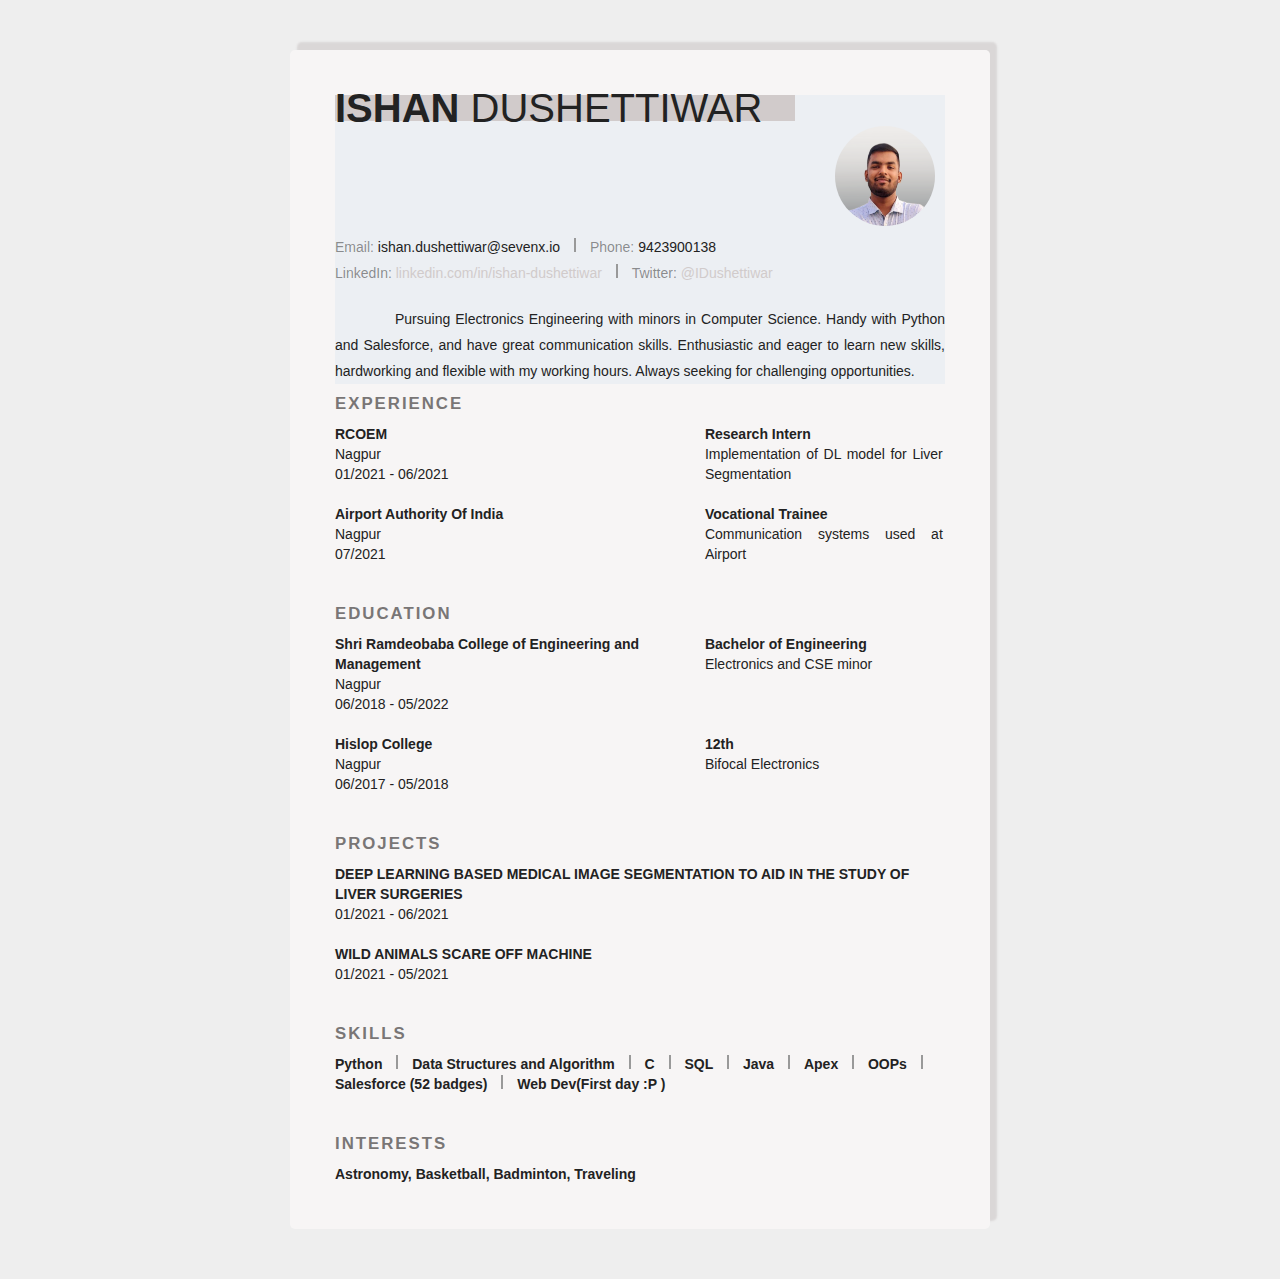
<file: index.html>
<!DOCTYPE html>
<html lang="en">

<head>
    <meta charset="UTF-8">
    <meta http-equiv="X-UA-Compatible" content="IE=edge">
    <meta name="viewport" content="width=device-width, initial-scale=1.0">
    <link rel="stylesheet" href="Resume.css">
    <title>Resume</title>
</head>

<body>
    <div class="container">
        <div class="header">
            <div class="full-name">
                <span class="first-name">Ishan</span>
                <span class="last-name">Dushettiwar</span>
            </div>
            <span><img class="profile-pic"
                    src="image.png"
                    alt="profile pic" width="100" height="100"></span>

            <div class="contact-info">
                <span class="email">Email: </span>
                <span class="email-val">ishan.dushettiwar@sevenx.io</span>
                <span class="separator"></span>
                <span class="phone">Phone: </span>
                <span class="phone-val">9423900138</span><br>
                <span class="linked-in">LinkedIn: </span>
                <span class="linked-in-val"><a href="https://www.linkedin.com/in/ishan-dushettiwar">linkedin.com/in/ishan-dushettiwar</a></span>
                <span class="separator"></span>
                <span class="twitter">Twitter:</span>
                <span class="twitter-val"><a href="https://twitter.com/IDushettiwar">@IDushettiwar</a></span>
            </div>
            <div class="about">
                <span class="separator2"></span>
                Pursuing Electronics Engineering with minors in
                Computer Science. Handy with Python and
                Salesforce, and have great communication skills. Enthusiastic and eager to learn new skills, hardworking
                and flexible with my working
                hours. Always seeking for challenging
                opportunities.

            </div>
        </div>
        <div class="details">
            <div class="section">
                <div class="section-title">Experience</div>
                <div class="section-list">
                    <div class="section-list-item">
                        <div class="left">
                            <div class="name">RCOEM</div>
                            <div class="adr-and-dur">Nagpur<br>
                                01/2021 - 06/2021</div>
                        </div>
                        <div class="right">
                            <div class="name">Research Intern</div>
                            <div class="work">Implementation of DL model for Liver Segmentation</div>
                        </div>
                    </div>
                    <div class="section-list-item">
                        <div class="left">
                            <div class="name">Airport Authority Of India</div>
                            <div class="adr-and-dur">Nagpur<br>
                                07/2021</div>
                        </div>
                        <div class="right">
                            <div class="name">Vocational Trainee</div>
                            <div class="work">Communication systems used at Airport</div>
                        </div>
                    </div>
                </div>
            </div>
            <div class="section">
                <div class="section-title">Education</div>
                <div class="section-list">
                    <div class="section-list-item">
                        <div class="left">
                            <div class="name">Shri Ramdeobaba College of Engineering
                                and Management</div>
                            <div class="adr-and-dur">Nagpur<br>
                                06/2018 - 05/2022</div>
                        </div>
                        <div class="right">
                            <div class="name">Bachelor of Engineering</div>
                            <div class="work">Electronics and CSE minor</div>
                        </div>
                    </div>
                    <div class="section-list-item">
                        <div class="left">
                            <div class="name">Hislop College</div>
                            <div class="adr-and-dur">Nagpur<br>
                                06/2017 - 05/2018</div>
                        </div>
                        <div class="right">
                            <div class="name">12th</div>
                            <div class="work">Bifocal Electronics</div>
                        </div>
                    </div>
                </div>
            </div>
            <div class="section">
                <div class="section-title">Projects</div>
                <div class="section-list">
                    <div class="section-list-item">
                        <div class="name">DEEP LEARNING BASED MEDICAL IMAGE
                            SEGMENTATION TO AID IN THE STUDY OF LIVER
                            SURGERIES</div>
                        <div class="adr-and-dur">01/2021 - 06/2021</div>
                    </div>
                    <div class="section-list-item">
                        <div class="name">WILD ANIMALS SCARE OFF MACHINE</div>
                        <div class="adr-and-dur">01/2021 - 05/2021</div>
                    </div>

                </div>
            </div>
            <div class="section">
                <div class="section-title">Skills</div>
                <div class="skills">
                    <div class="skills-item">
                            <span class="name">Python</span> 
                            <span class="separator"></span>
                            <span class="name">Data Structures and Algorithm</span>
                            <span class="separator"></span>
                            <span class="name">C</span>
                            <span class="separator"></span>
                            <span class="name">SQL</span>
                            <span class="separator"></span>
                            <span class="name">Java</span>
                            <span class="separator"></span>
                            <span class="name">Apex</span>
                            <span class="separator"></span>
                            <span class="name">OOPs</span>
                            <span class="separator"></span>
                            <span class="name">Salesforce (52 badges)</span>
                            <span class="separator"></span>
                            <span class="name">Web Dev(First day :P )</span>
                    </div>
                </div>
            </div>
            <div class="section">
                <div class="section-title">Interests</div>
                <div class="interests">
                    <div class="interests-item">
                            <span class="name">Astronomy, Basketball, Badminton,
                                Traveling</span> 
 
                    </div>
                </div>
            </div>
        </div>
    </div>
</body>
<!--comment-->

</html>
</file>
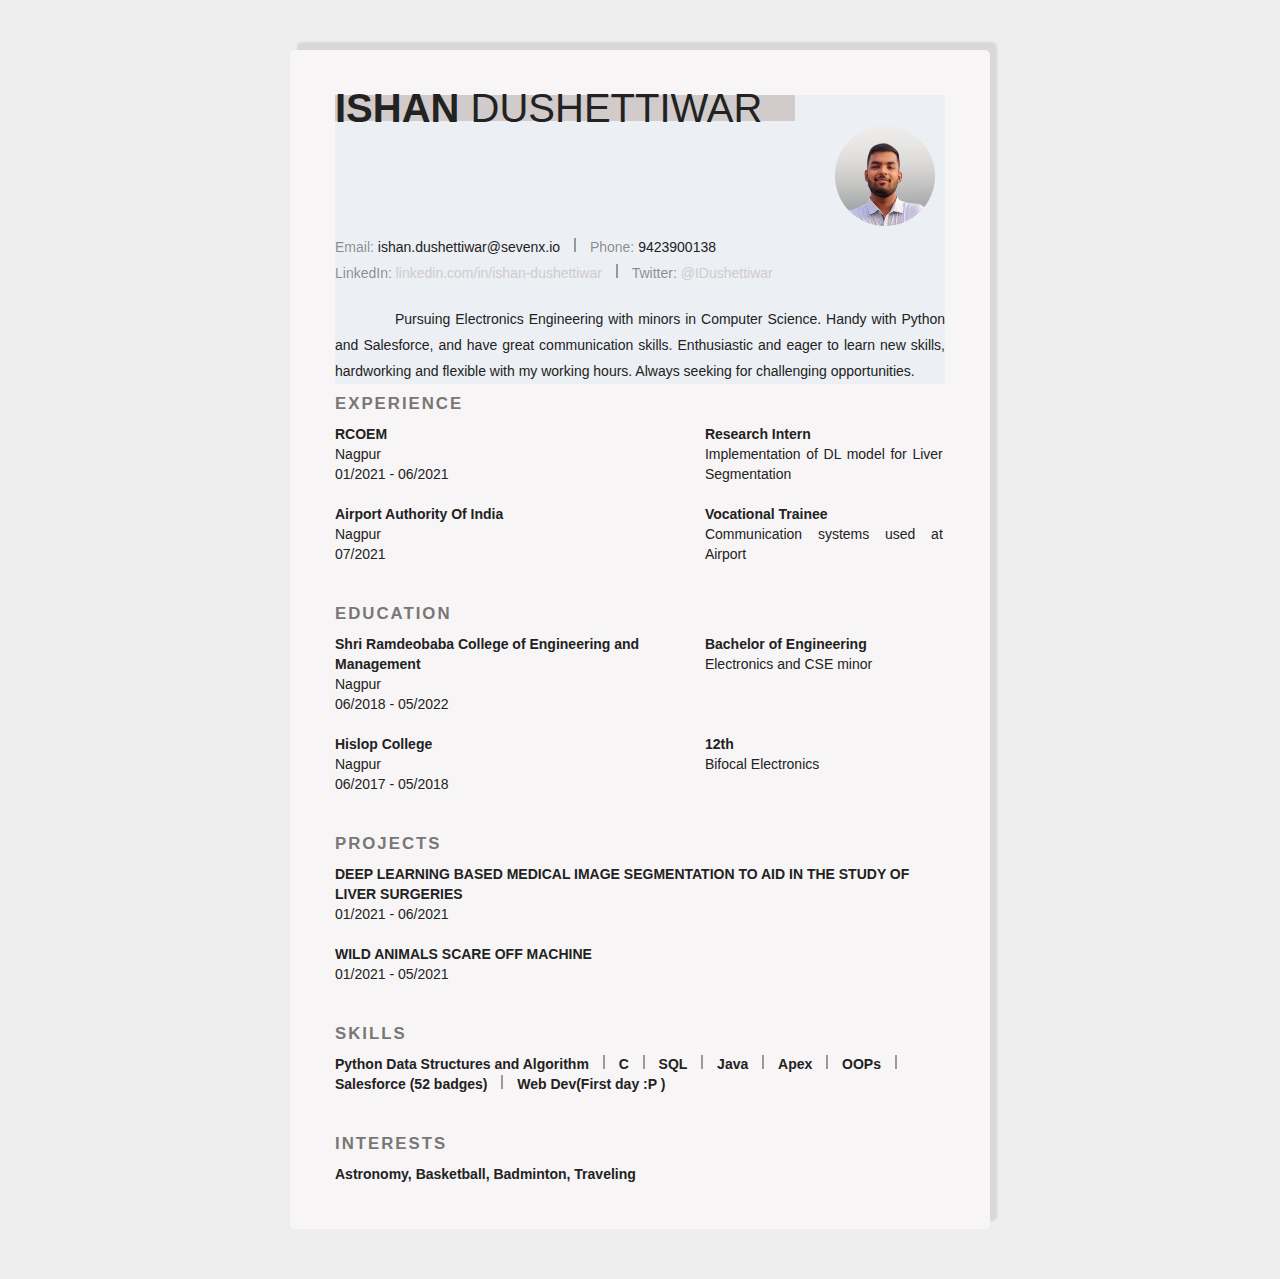
<file: Resume.html>
<!DOCTYPE html>
<html lang="en">

<head>
    <meta charset="UTF-8">
    <meta http-equiv="X-UA-Compatible" content="IE=edge">
    <meta name="viewport" content="width=device-width, initial-scale=1.0">
    <link rel="stylesheet" href="Resume.css">
    <title>Resume</title>
</head>

<body>
    <div class="container">
        <div class="header">
            <div class="full-name">
                <span class="first-name">Ishan</span>
                <span class="last-name">Dushettiwar</span>
            </div>
            <span><img class="profile-pic"
                    src="image.png"
                    alt="profile pic" width="100" height="100"></span>

            <div class="contact-info">
                <span class="email">Email: </span>
                <span class="email-val">ishan.dushettiwar@sevenx.io</span>
                <span class="separator"></span>
                <span class="phone">Phone: </span>
                <span class="phone-val">9423900138</span><br>
                <span class="linked-in">LinkedIn: </span>
                <span class="linked-in-val"><a href="https://www.linkedin.com/in/ishan-dushettiwar">linkedin.com/in/ishan-dushettiwar</a></span>
                <span class="separator"></span>
                <span class="twitter">Twitter:</span>
                <span class="twitter-val"><a href="https://twitter.com/IDushettiwar">@IDushettiwar</a></span>
            </div>
            <div class="about">
                <span class="separator2"></span>
                Pursuing Electronics Engineering with minors in
                Computer Science. Handy with Python and
                Salesforce, and have great communication skills. Enthusiastic and eager to learn new skills, hardworking
                and flexible with my working
                hours. Always seeking for challenging
                opportunities.

            </div>
        </div>
        <div class="details">
            <div class="section">
                <div class="section-title">Experience</div>
                <div class="section-list">
                    <div class="section-list-item">
                        <div class="left">
                            <div class="name">RCOEM</div>
                            <div class="adr-and-dur">Nagpur<br>
                                01/2021 - 06/2021</div>
                        </div>
                        <div class="right">
                            <div class="name">Research Intern</div>
                            <div class="work">Implementation of DL model for Liver Segmentation</div>
                        </div>
                    </div>
                    <div class="section-list-item">
                        <div class="left">
                            <div class="name">Airport Authority Of India</div>
                            <div class="adr-and-dur">Nagpur<br>
                                07/2021</div>
                        </div>
                        <div class="right">
                            <div class="name">Vocational Trainee</div>
                            <div class="work">Communication systems used at Airport</div>
                        </div>
                    </div>
                </div>
            </div>
            <div class="section">
                <div class="section-title">Education</div>
                <div class="section-list">
                    <div class="section-list-item">
                        <div class="left">
                            <div class="name">Shri Ramdeobaba College of Engineering
                                and Management</div>
                            <div class="adr-and-dur">Nagpur<br>
                                06/2018 - 05/2022</div>
                        </div>
                        <div class="right">
                            <div class="name">Bachelor of Engineering</div>
                            <div class="work">Electronics and CSE minor</div>
                        </div>
                    </div>
                    <div class="section-list-item">
                        <div class="left">
                            <div class="name">Hislop College</div>
                            <div class="adr-and-dur">Nagpur<br>
                                06/2017 - 05/2018</div>
                        </div>
                        <div class="right">
                            <div class="name">12th</div>
                            <div class="work">Bifocal Electronics</div>
                        </div>
                    </div>
                </div>
            </div>
            <div class="section">
                <div class="section-title">Projects</div>
                <div class="section-list">
                    <div class="section-list-item">
                        <div class="name">DEEP LEARNING BASED MEDICAL IMAGE
                            SEGMENTATION TO AID IN THE STUDY OF LIVER
                            SURGERIES</div>
                        <div class="adr-and-dur">01/2021 - 06/2021</div>
                    </div>
                    <div class="section-list-item">
                        <div class="name">WILD ANIMALS SCARE OFF MACHINE</div>
                        <div class="adr-and-dur">01/2021 - 05/2021</div>
                    </div>

                </div>
            </div>
            <div class="section">
                <div class="section-title">Skills</div>
                <div class="skills">
                    <div class="skills-item">
                            <span class="name">Python</span> 
                            <span class="name">Data Structures and Algorithm</span>
                            <span class="separator"></span>
                            <span class="name">C</span>
                            <span class="separator"></span>
                            <span class="name">SQL</span>
                            <span class="separator"></span>
                            <span class="name">Java</span>
                            <span class="separator"></span>
                            <span class="name">Apex</span>
                            <span class="separator"></span>
                            <span class="name">OOPs</span>
                            <span class="separator"></span>
                            <span class="name">Salesforce (52 badges)</span>
                            <span class="separator"></span>
                            <span class="name">Web Dev(First day :P )</span>
                    </div>
                </div>
            </div>
            <div class="section">
                <div class="section-title">Interests</div>
                <div class="interests">
                    <div class="interests-item">
                            <span class="name">Astronomy, Basketball, Badminton,
                                Traveling</span> 
 
                    </div>
                </div>
            </div>
        </div>
    </div>
</body>
<!--comment-->

</html>
</file>
<file: Resume.css>
* {
    margin: 0;
    padding: 0;
    box-sizing: border-box;
}

html {
    height: 100%;
}

body {
    min-height: 100%;
    background: #eee;
    font-family:'Lato', sans-serif;
    font-weight: 400;
    color: #222;
    font-size: 14px;
    line-height: 26px;
    padding-bottom: 50px;
}

a {
    text-decoration: none;
    color: rgb(209, 203, 203);
}

a:hover {
    text-decoration: underline;
}

.container {
    max-width: 700px;
    background: #f9f6f6cf;
    margin: 0px auto 0px;
    box-shadow: 7px -8px 2px #dad7d7;
    border-radius: 5px;
    padding: 45px;
    margin-top: 50px;
}

.header {
    margin-bottom: 10px;
    background-color: #e8edf2ba;
}

.full-name {
    font-size: 40px;
    text-transform: uppercase;
    background-color: rgb(209, 203, 203);
    margin-bottom: 5px;
    margin-right: 150px;
}

.first-name {
    font-weight: 600;
}

.last-name {
    font-weight: 300;
}

.profile-pic {
    margin-left: 500px;
    border-radius: 100%;
}

.contact-info {
    margin-bottom: 20px;
}

.email, .phone, .linked-in, .twitter {
    color: rgba(27, 27, 26, 0.486);
    font-weight: 500;
}

.linked-in-val, .twitter-val {
    text-decoration: none;
}

.separator {
    height: 14px;
    display: inline-block;
    border-left: 2px solid #999;
    margin: 0px 10px;
}

.about {
    text-align: justify;
}
.separator2 {
    height: 14px;
    margin: 0px 30px;
}

.details {
    line-height: 20px;
}

.section {
    margin-bottom: 40px;
}

.section:last-of-type{
    margin-bottom: 0px;
}

.section-title {
    letter-spacing: 2px;
    color: rgb(121, 118, 118);
    font-size: larger;
    font-weight: bold;
    margin-bottom: 10px;
    text-transform: uppercase;
}

.section-list-item {
    margin-bottom: 20px;
}

.section-list-item:last-of-type {
    margin-bottom: 0;
}

.left,
.right {
    vertical-align: top;
    display: inline-block;
}

.left {
    width: 60%;
}

.right {
    width: 39%;
    text-align: justify;
}

.name {
    font-weight: bold;
}
</file>
